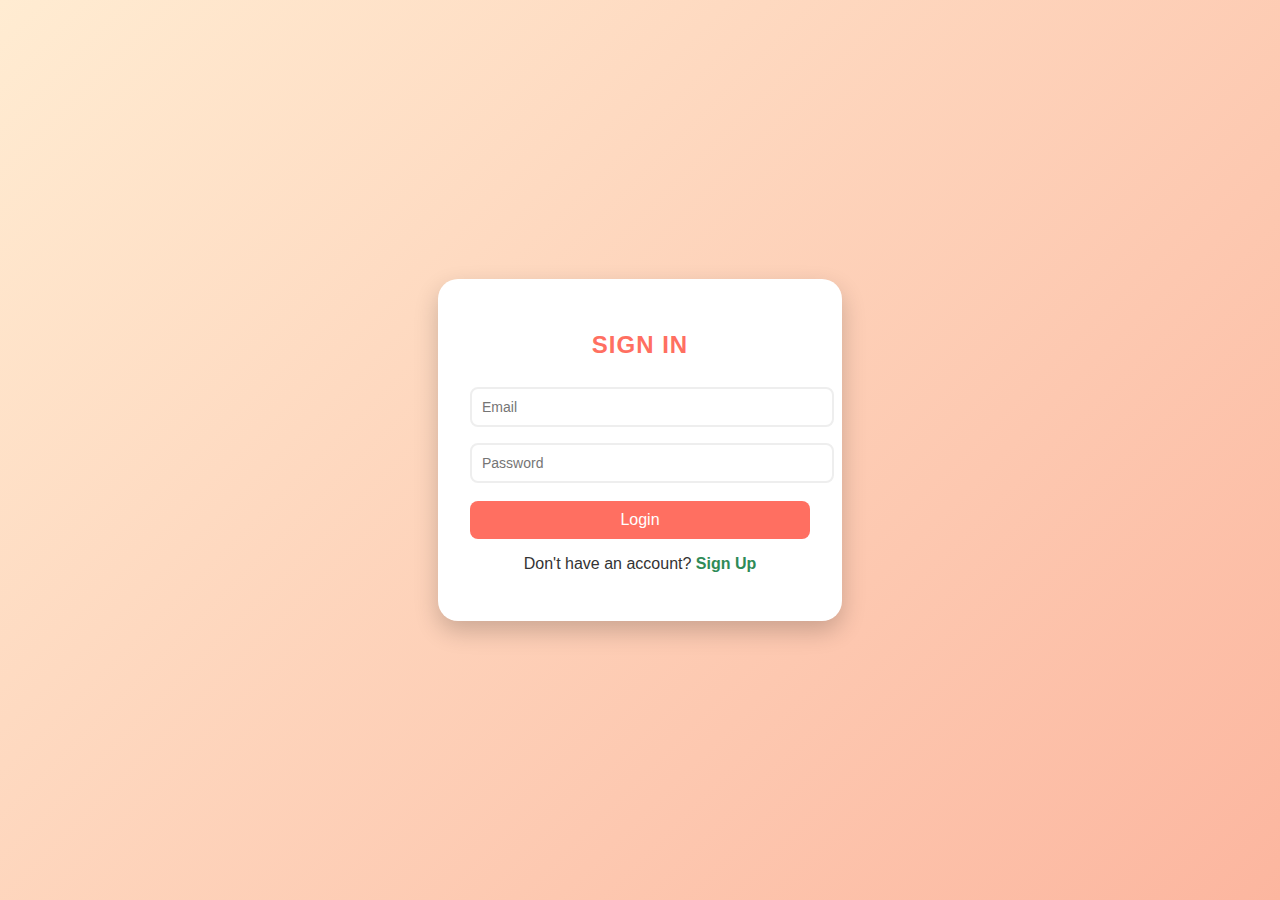
<file: index.html>
<!DOCTYPE html>
<html lang="en">
<head>
  <meta charset="UTF-8">
  <title>Fruit Shop </title>
  <link rel="stylesheet" href="style.css">
</head>
<body>
  <div class="container">
    <h2>Sign In</h2>
    <input type="email" id="signinEmail" placeholder="Email" required>
    <input type="password" id="signinPassword" placeholder="Password" required>
    <button onclick="signin()">Login</button>
    <p>Don't have an account? <a href="signup.html">Sign Up</a></p>
  </div>
  <script src="script.js"></script>
</body>
</html>
</file>
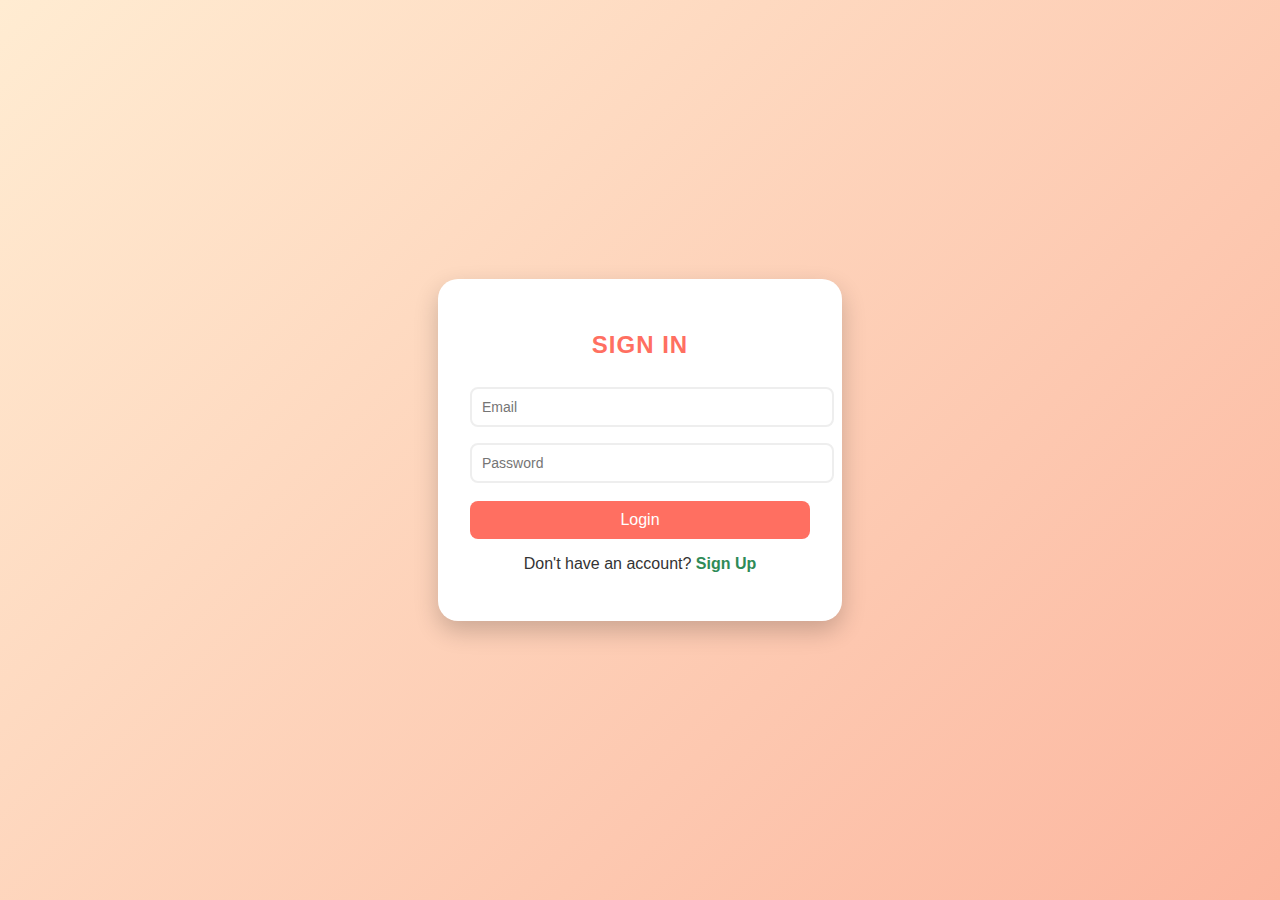
<file: order.html>
<!DOCTYPE html>
<html lang="en">
<head>
  <meta charset="UTF-8">
  <title>Fruit Shop - Order</title>
  <link rel="stylesheet" href="style.css">
</head>
<body>
  <div class="container">
    <h2>Fresh Roots Fruit Order</h2>
    <p id="welcome"></p>
    <select id="fruitSelect">
      <option value="Apple">Apple - Rs.100/kg</option>
      <option value="Banana">Banana - Rs.40/kg</option>
      <option value="Mango">Mango - Rs.120/kg</option>
      <option value="Orange">Orange - Rs.80/kg</option>
      <option value="Grapes">Grapes - Rs.90/kg</option>
    </select>
    <input type="number" id="quantity" placeholder="Enter kg" min="1">
    <button onclick="placeOrder()">Place Order</button>

    <p id="orderResult"></p>
    <button onclick="logout()">Logout</button>
  </div>
  <script src="script.js"></script>
</body>
</html>
</file>
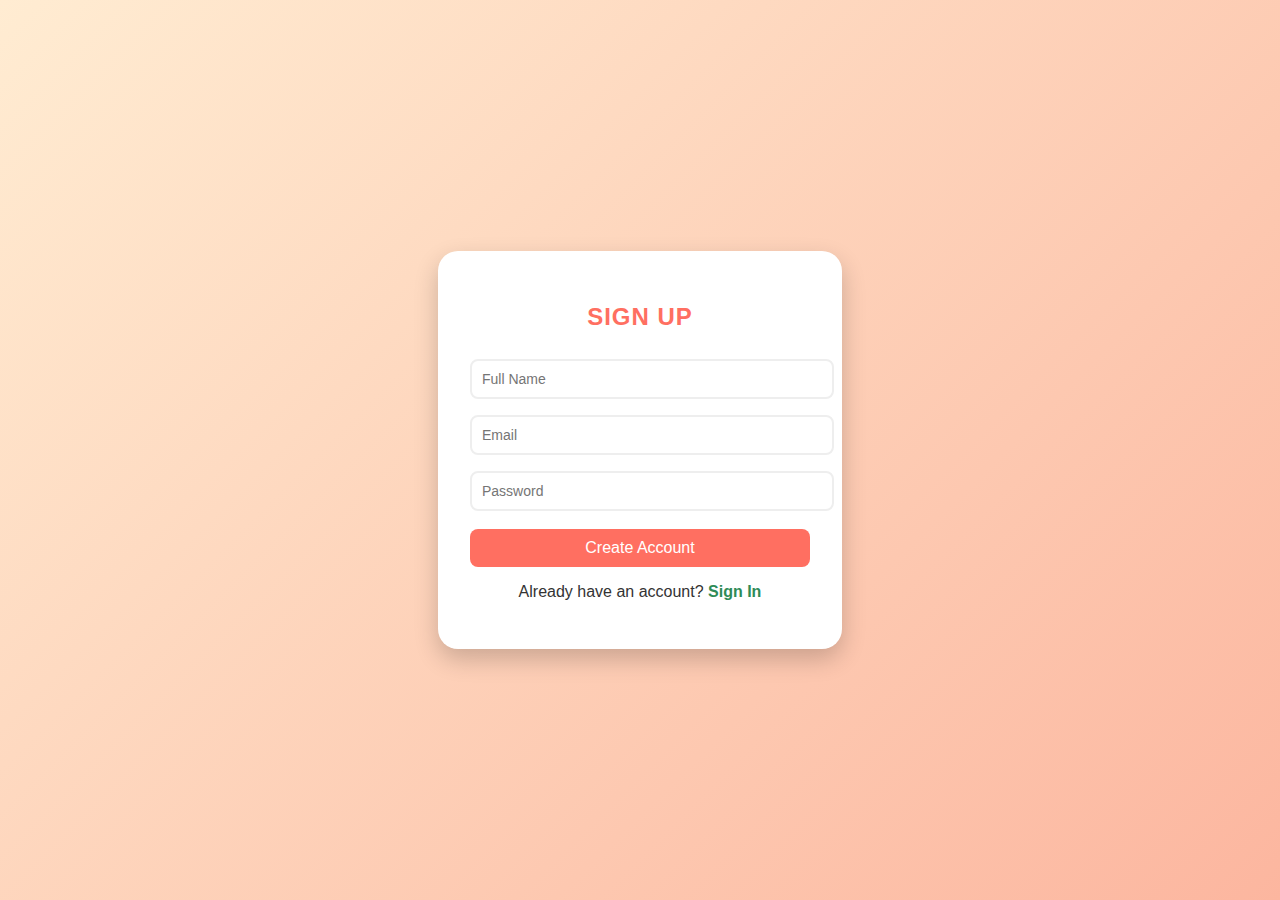
<file: signup.html>
<!DOCTYPE html>
<html lang="en">
<head>
  <meta charset="UTF-8">
  <title>Fruit Shop - Sign Up</title>
  <link rel="stylesheet" href="style.css">
</head>
<body>
  <div class="container">
    <h2> Sign Up</h2>
    <input type="text" id="signupName" placeholder="Full Name" required>
    <input type="email" id="signupEmail" placeholder="Email" required>
    <input type="password" id="signupPassword" placeholder="Password" required>
    <button onclick="signup()">Create Account</button>
    <p>Already have an account? <a href="index.html">Sign In</a></p>
  </div>

  <script src="script.js"></script>
</body>
</html>
</file>
<file: style.css>
body {
    font-family:'Gill Sans', 'Gill Sans MT', Calibri, 'Trebuchet MS', sans-serif;
    background: linear-gradient(135deg, #ffecd2, #fcb69f);
    height: 100vh;
    margin: 0;
    display: flex;
    justify-content: center;
    align-items: center;
    color: #333;
  }
  
  .container {
    background: #fff;
    width: 340px;
    padding: 2rem;
    border-radius: 20px;
    box-shadow: 0 10px 25px rgba(0, 0, 0, 0.2);
    text-align: center;
    transition: 0.3s;
  }
  
  .container:hover {
    transform: translateY(-5px);
    box-shadow: 0 15px 35px rgba(0, 0, 0, 0.3);
  }
  
  h2 {
    color: #ff6f61;
    text-transform: uppercase;
    letter-spacing: 1px;
    margin-bottom: 1.2rem;
  }
  
  input, select {
    width: 100%;
    padding: 10px;
    margin: 8px 0;
    border-radius: 8px;
    border: 2px solid #eee;
    outline: none;
    font-size: 14px;
    transition: 0.3s;
  }
  
  input:focus, select:focus {
    border-color: #ff6f61;
    box-shadow: 0 0 8px rgba(255, 111, 97, 0.4);
  }
  
  button {
    background-color:#ff6f61;
    border: none;
    color: white;
    padding: 10px;
    border-radius: 8px;
    width: 100%;
    font-size: 16px;
    cursor: pointer;
    transition: 0.3s;
    margin-top: 10px;
  }
  
  button:hover {
    background-color: #ff3523;
    transform: scale(1.05);
  }
  
  a {
    color: #2e8b57;
    text-decoration: none;
    font-weight: bold;
  }
  
  a:hover {
    text-decoration: underline;
  }
  
  #orderResult {
    margin-top: 15px;
    background: #f4fff0;
    color: #1b4332;
    padding: 10px;
    border-radius: 10px;
  }
  
  #welcome {
    margin-bottom: 10px;
    color: #333;
    font-weight: bold;
  }
</file>
